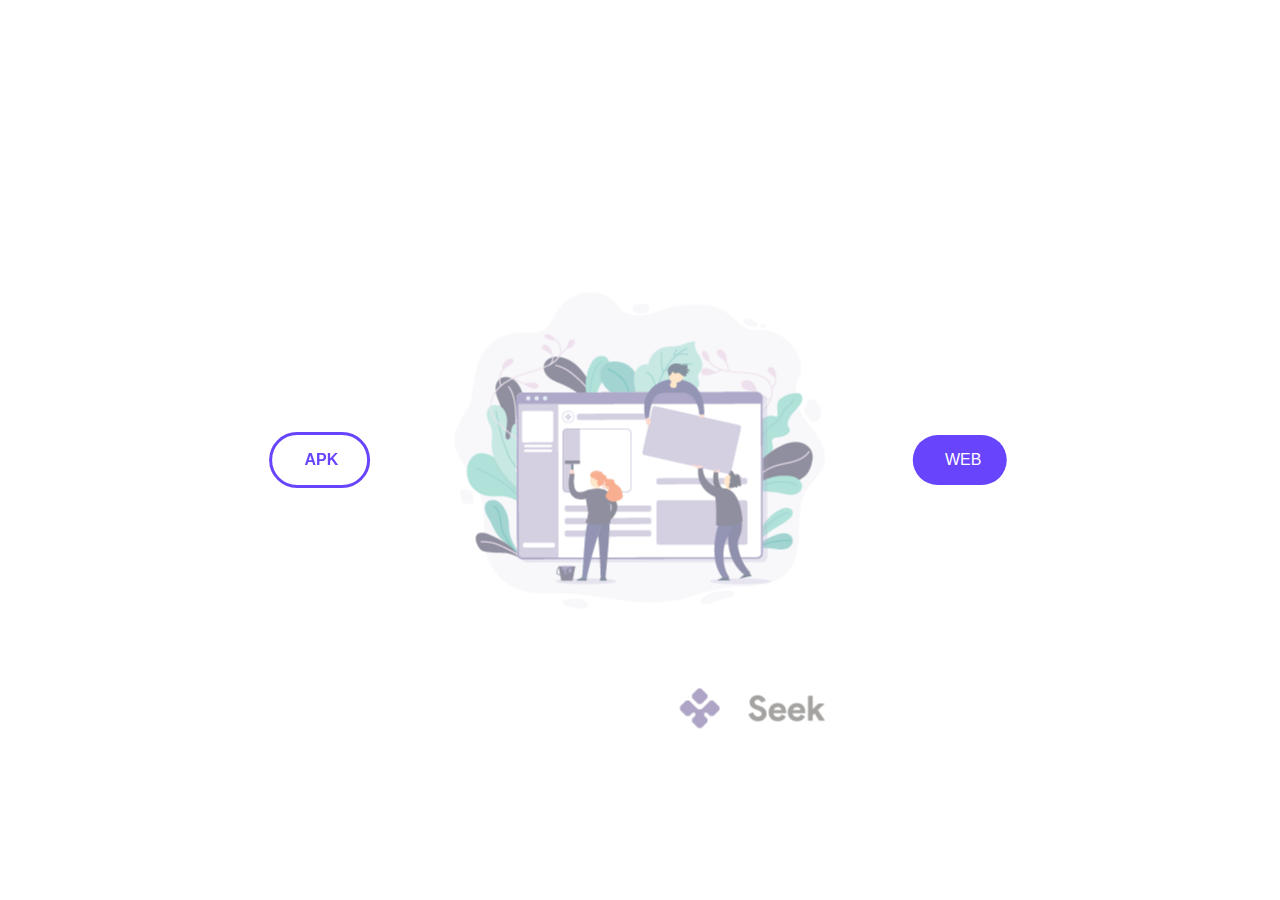
<file: index.html>
<!DOCTYPE html>
<html lang="en" dir="ltr">
  <head>
    <meta charset="utf-8">
    <link rel="stylesheet" href="style.css">
    <title></title>
  </head>
  <body>

    <div>
      <img src="fondo.png" style="opacity:0.5;" class="centered" alt="">
    </div>

    <div class="split left">
  <div class="centered">

      <a href="https://drive.google.com/open?id=1xZg6_yzIoRc9CTFl6fniwkytH8klNDOn">
        <div class="logIn" type="button" name="button">APK</div>
        </a>
  </div>
</div>

<div class="split right">
  <div class="centered">

    <a href="https://seekg5.github.io/seek/seek/index.html">
      <div class="signIn" type="button" name="button">WEB</div>
    </a>
  </div>
</div>

  </body>
</html>
</file>
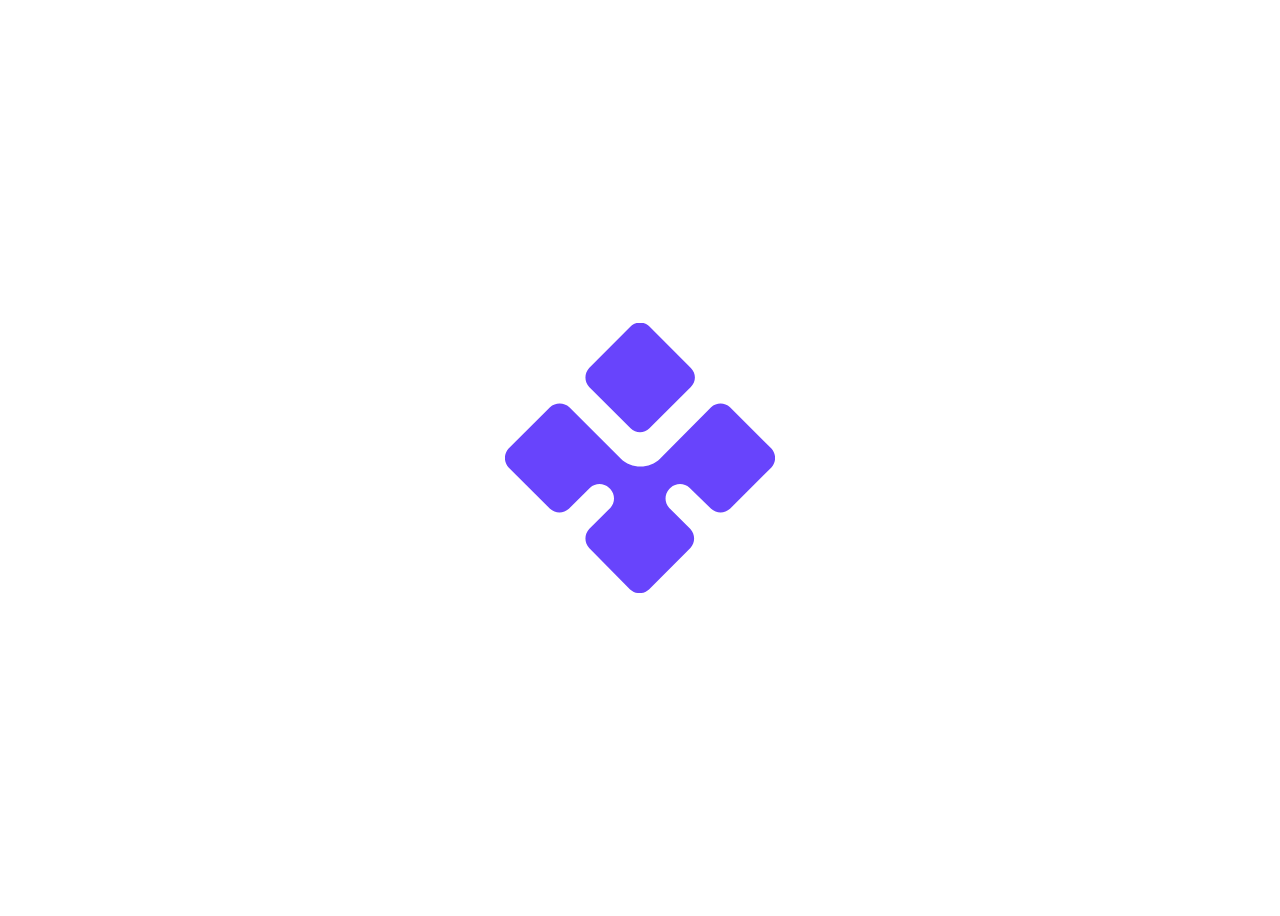
<file: seek/index.html>
<!DOCTYPE html>
<html lang="en" dir="ltr">
<head>
  <meta charset="utf-8">
  <meta name="viewport" content="width=device-width, initial-scale=1.0">
  <meta http-equiv="refresh" content="5;login.html">
  <link rel="stylesheet" href="style/loading.css">
  <title>Seek</title>
</head>

<body scroll="no" style="overflow: hidden">
  <div class="loading">
    <img class="logo" src="img/logo.svg">
  </div>

  </body>
</html>
</file>
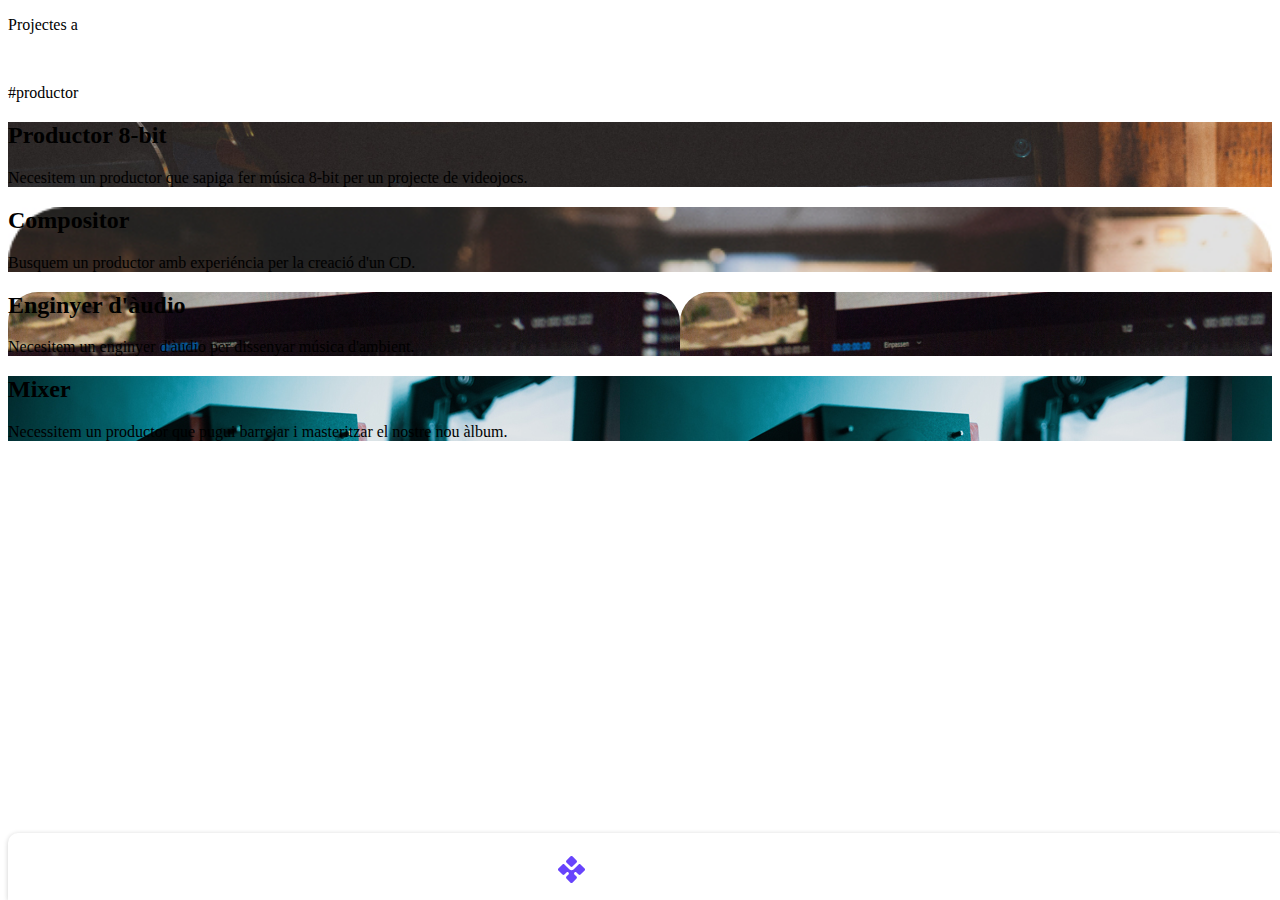
<file: seek/home.html>
<!DOCTYPE html>
<html lang="en" dir="ltr">

<head>
  <meta charset="utf-8">
  <link rel="stylesheet" href="https://use.fontawesome.com/releases/v5.8.1/css/all.css" integrity="sha384-50oBUHEmvpQ+1lW4y57PTFmhCaXp0ML5d60M1M7uH2+nqUivzIebhndOJK28anvf" crossorigin="anonymous">
  <meta name="viewport" content="width=device-width, initial-scale=1.0">
  <script type="text/javascript" src="js/jquery-3.4.1.js"></script>
  <link rel="stylesheet" href="style/loading.css">
  <link rel="stylesheet" href="style/style.css">
  <link rel="stylesheet" href="style/tab.css">
  <title>Seek</title>
</head>

<body>

  <div id="displaytag">
    <p>Projectes a</p><br>
    <p id="tag">#productor</p>
  </div>

<!-- CUERPO DE LA PAGINA ( CARTAS ) -->

  <div class="mainCards ">
      <div style="background-image: url(img/home/1.jpg); background-size: cover;" class="card">
        <h2> Productor 8-bit</h2>
        <p>
          Necesitem un productor que sapiga fer música 8-bit per un projecte de videojocs.

        </p>
      </div>
      <div style="background-image: url(img/home/2.jpg); background-size: cover;" class="card">
        <h2>Compositor</h2>
        <p>Busquem un productor amb experiéncia per la creació d'un CD.</p>

      </div>

      <div style="background-image: url(img/home/3.jpg);" class="card">
        <h2> Enginyer d'àudio</h2>
        <p>
          Necesitem un enginyer d'àudio per dissenyar música d'ambient.
        </p>
      </div>

      <div style="background-image: url(img/home/4.jpg);" class="card">
        <h2>Mixer</h2>
        <p>
          Necessitem un productor que pugui barrejar i masteritzar el nostre nou àlbum.


        </p>
      </div>

  </div>

 <div id="navegador">
    <ul>
      <li>
        <a href="home.html">
          <img style="width: 1.7em;" src="img/logo.svg">
        </a>
      </li>

      <li>
        <a href="search.html">
            <i class="fas fa-search icon"></i>
        </a>
      </li>

      <li>
        <a href="newproject.html">
          <i class="fas fa-plus-circle plus"></i>
        </a>

        <li>
          <a href="msn.html">
            <i class="fas fa-star icon"></i>
          </a>
      </li>

      <li>
        <a href="profile.html">
          <i class="fas fa-user-circle icon"></i>
        </a>
      </li>
    </ul>

  </div>


<script type="text/javascript">

$( ".card" ).click(function() {
  $(this).toggleClass("open");
    });

</script>

</body>

</html>
</file>
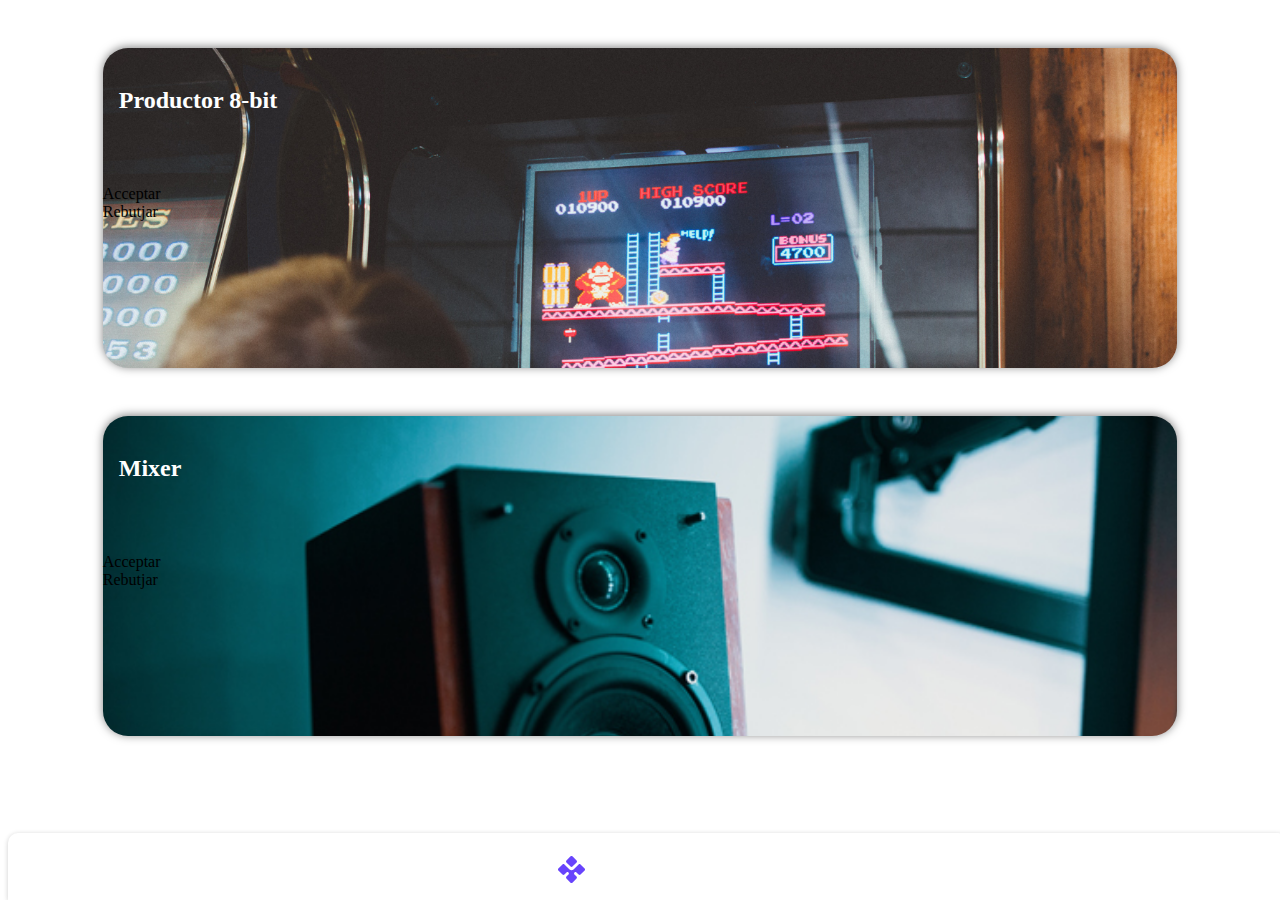
<file: seek/msn.html>
<!DOCTYPE html>
<html lang="en" dir="ltr">

<head>
  <meta charset="utf-8">
  <link rel="stylesheet" href="https://use.fontawesome.com/releases/v5.8.1/css/all.css" integrity="sha384-50oBUHEmvpQ+1lW4y57PTFmhCaXp0ML5d60M1M7uH2+nqUivzIebhndOJK28anvf" crossorigin="anonymous">
  <meta name="viewport" content="width=device-width, initial-scale=1.0">
  <script type="text/javascript" src="js/jquery-3.4.1.js"></script>
  <link rel="stylesheet" href="style/loading.css">
  <link rel="stylesheet" href="style/style.css">
  <link rel="stylesheet" href="style/msn.css">
  <link rel="stylesheet" href="style/tab.css">
  <title>Seek</title>
</head>

<body>


  <!-- CUERPO DE LA PAGINA ( MENSAJES ) -->

  <div class="mainCards ">

    <div style="background-image: url(img/home/1.jpg); background-size: cover;" class="card">
      <h2> Productor 8-bit</h2>
      <p>Necesitem un productor que sápiga fer música 8-bit.</p>

        <a class="aceptar">
          <div class="logIn" type="button" name="button">Acceptar</div>
        </a>

        <a class="rechazar">
          <div class="signIn" type="button" name="button">Rebutjar</div>
        </a>



    </div>

    <div style="background-image: url(img/home/4.jpg); background-size: cover;" class="card">
      <h2>Mixer</h2>
      <p>Necessitem un productor que pugui barrejar i masteritzar el nostre nou àlbum.</p>

      <div class="botones">
        <a class="aceptar">
          <div class="logIn" type="button" name="button">Acceptar</div>
        </a>


        <a class="rechazar">
          <div class="signIn" type="button" name="button">Rebutjar</div>
        </a>

      </div>

    </div>

  </div>


  <div id="navegador">
    <ul>
      <li>
        <a href="home.html">
          <img style="width: 1.7em;" src="img/logo.svg">
        </a>
      </li>

      <li>
        <a href="search.html">
          <i class="fas fa-search icon"></i>
        </a>
      </li>

      <li>
        <a href="newproject.html">
          <i class="fas fa-plus-circle plus"></i>
        </a>

      <li>
        <a href="msn.html">
          <i class="fas fa-star icon"></i>
        </a>
      </li>

      <li>
        <a href="profile.html">
          <i class="fas fa-user-circle icon"></i>
        </a>
      </li>
    </ul>

  </div>

  <script type="text/javascript">

  $( ".rechazar" ).click(function() {
    $(".card", this).fadeOut();
});

  </script>

</body>

</html>
</file>
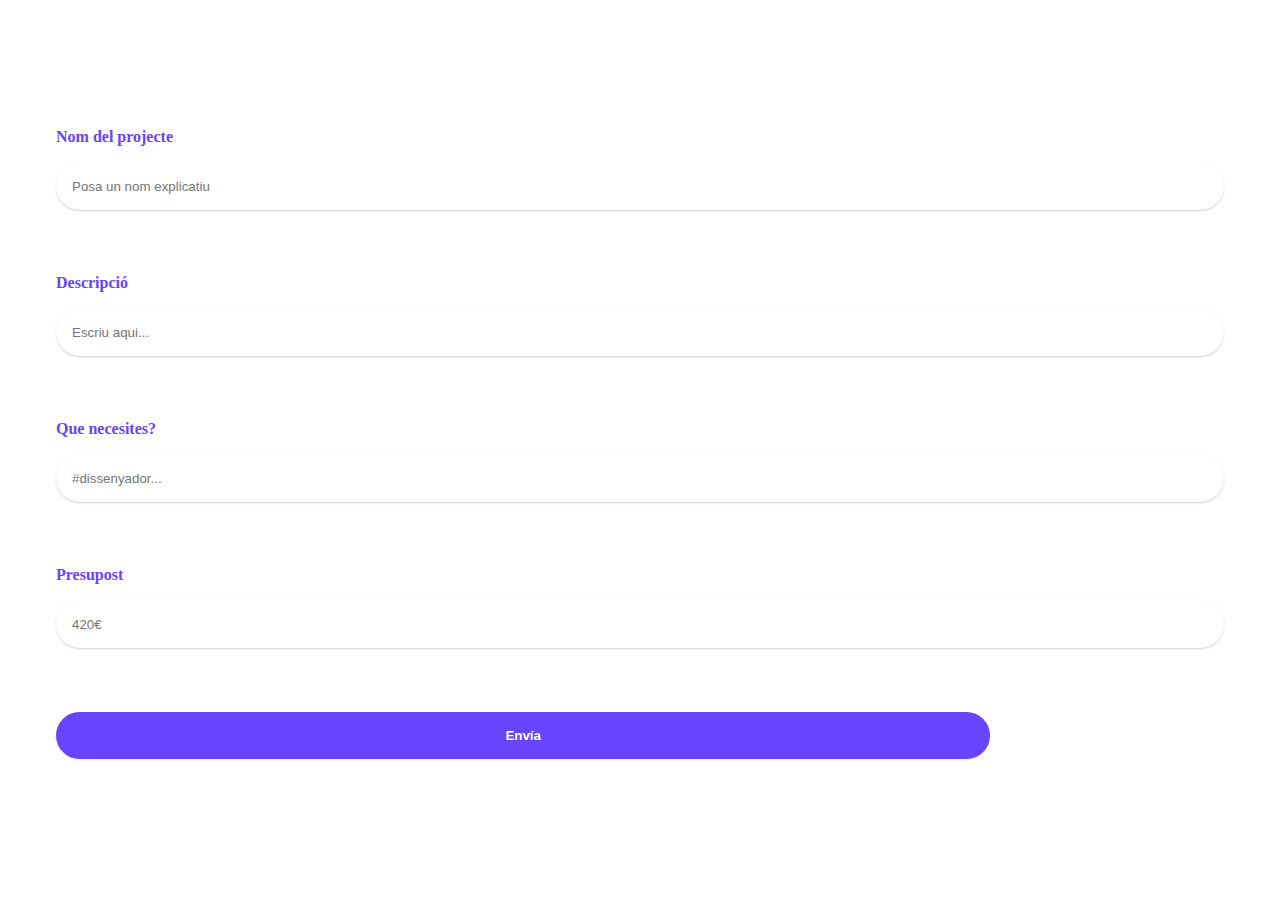
<file: seek/newproject.html>
<!DOCTYPE html>
<html lang="en" dir="ltr">

<head>
  <meta charset="utf-8">
  <link rel="stylesheet" href="https://use.fontawesome.com/releases/v5.8.1/css/all.css" integrity="sha384-50oBUHEmvpQ+1lW4y57PTFmhCaXp0ML5d60M1M7uH2+nqUivzIebhndOJK28anvf" crossorigin="anonymous">
  <meta name="viewport" content="width=device-width, initial-scale=1.0">
  <script type="text/javascript" src="js/jquery-3.4.1.js"></script>
  <link rel="stylesheet" href="style/newproject.css">
  <link rel="stylesheet" href="style/style.css">

  <link rel="stylesheet" href="style/tab.css">
  <title>Seek</title>
</head>

  <body>
    <div class="newproject">

    <a href="home.html">  <i id="arrow" style="color: #6844fc;" class="arrow fas fa-chevron-left"></i></a>

      <div class="centrat">
        <form>
          <h3>Nom del projecte</h3>
          <input type="text" placeholder="Posa un nom explicatiu">

          <h3>Descripció</h3>

          <input type="text" placeholder="Escriu aqui...">

          <h3>Que necesites?</h3>

          <input type="text" placeholder="#dissenyador...">

          <h3>Presupost</h3>

          <input type="text" placeholder="420€">

          <a href="pagar.html">
            <input class="send" type="button" value="Envía">
          </a>


        </form>
      </div>
    </div>



  </body>
</html>
</file>
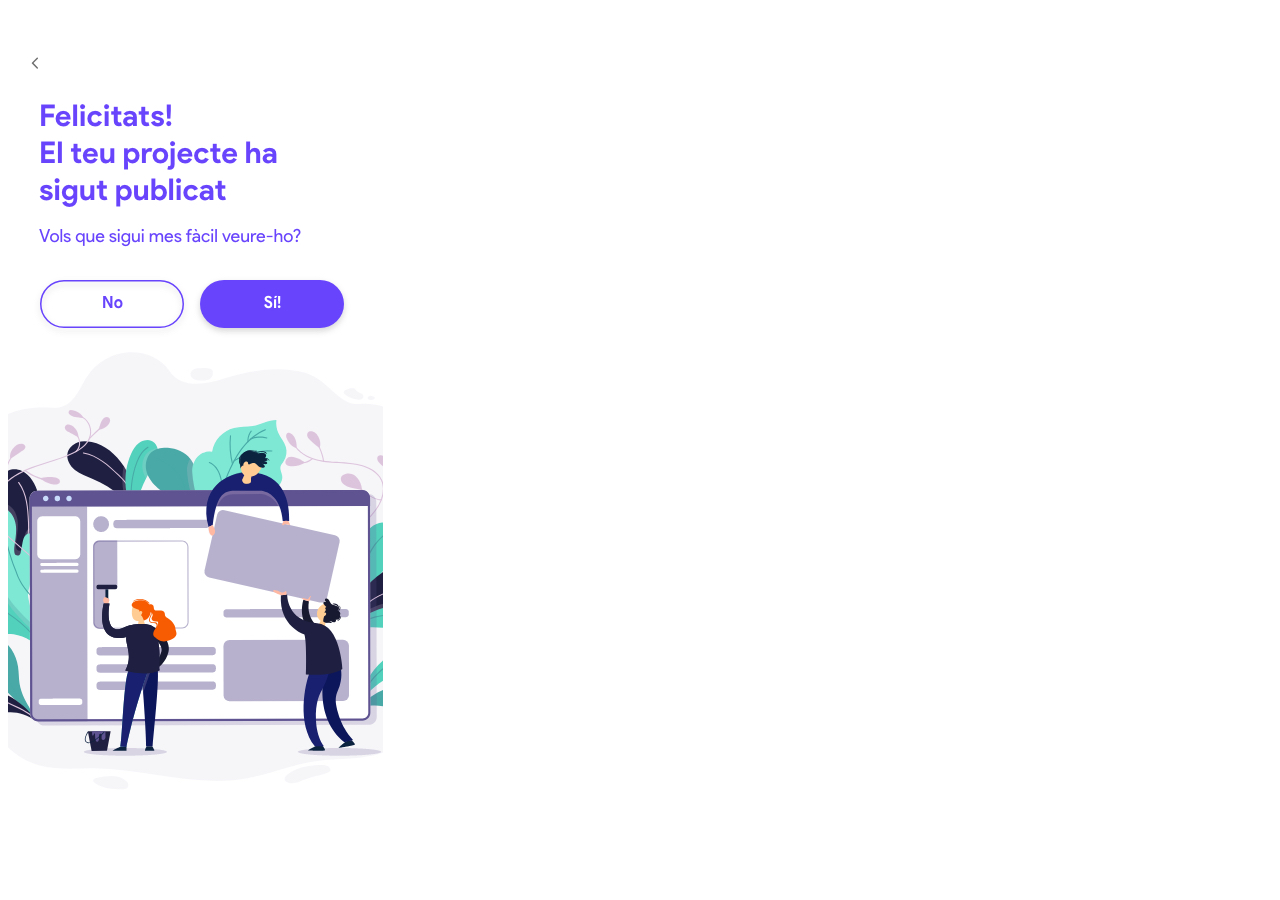
<file: seek/pagar.html>
<!DOCTYPE html>
<html lang="en" dir="ltr">
  <head>
    <meta charset="utf-8">
    <link rel="stylesheet" href="style/style.css">
    <title></title>
  </head>

  <body style="background-color:white;">
    <a href="home.html"><img class="pagar" src="img/pagar.jpg" alt=""></a>
  </body>
</html>
</file>
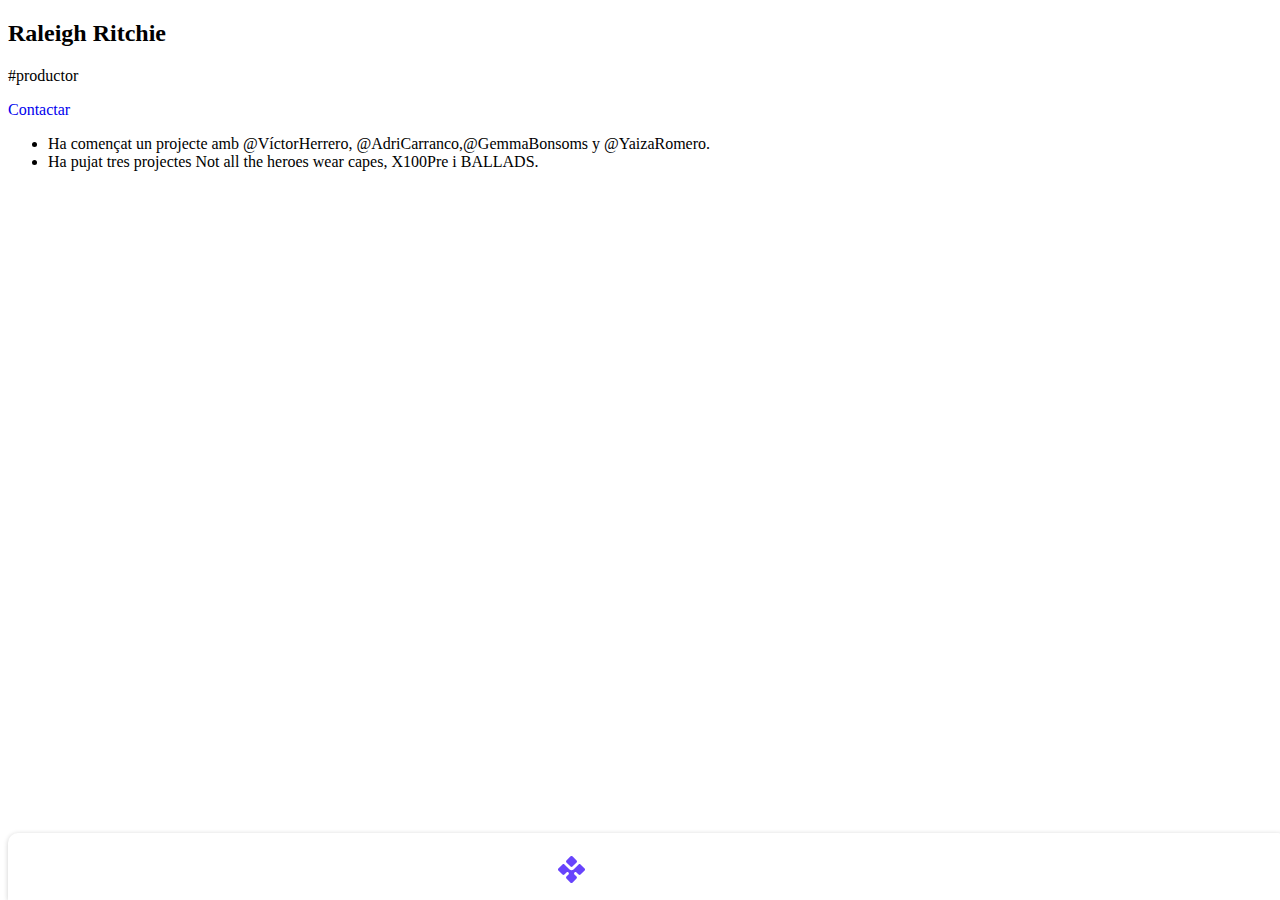
<file: seek/profile.html>
<!DOCTYPE html>
<html lang="en" dir="ltr">

<head>
  <meta charset="utf-8">
  <link rel="stylesheet" href="https://use.fontawesome.com/releases/v5.8.1/css/all.css" integrity="sha384-50oBUHEmvpQ+1lW4y57PTFmhCaXp0ML5d60M1M7uH2+nqUivzIebhndOJK28anvf" crossorigin="anonymous">
  <meta name="viewport" content="width=device-width, initial-scale=1.0">
  <script type="text/javascript" src="js/jquery-3.4.1.js"></script>
  <link rel="stylesheet" href="style/loading.css">
  <link rel="stylesheet" href="style/style.css">
  <link rel="stylesheet" href="style/tab.css">
  <title>Seek</title>
</head>

<body>

<!--IMAGEN-->

<div class="profile"></div>

<!-- CUERPO DE LA PAGINA  -->

  <div class="mainProfile">

    <div class="presentacion">
      <h2>Raleigh Ritchie</h2>
      <p class="work">#productor</p>
    </div>

    <div class="contacto">
      <div class="chat">
        <a href="chat.html" style="text-decoration: none" class="contact" role="button">Contactar</a>
        <a href="chat.html" class="portfolio" role="button"></a>
      </div>
    </div>

    <div class="timeline">
       <ul>
         <li>
           <div class="content">
             Ha començat un projecte amb <span class="hastag">@VíctorHerrero</span>, <span class="hastag">@AdriCarranco</span>,<span class="hastag">@GemmaBonsoms</span> y <span class="hastag">@YaizaRomero</span>.
           </div>
          </li>
          <li>
            <div class="content">
              Ha pujat tres projectes <span class="hastag">Not all the heroes wear capes</span>, <span class="hastag">X100Pre</span> i <span class="hastag">BALLADS</span>.
            </div>

           </li>
       </ul>


     </div>


  </div>

  <div id="navegador">
     <ul>
       <li>
         <a href="home.html">
           <img style="width: 1.7em;" src="img/logo.svg">
         </a>
       </li>

       <li>
         <a href="search.html">
             <i class="fas fa-search icon"></i>
         </a>
       </li>

       <li>
         <a href="newproject.html">
           <i class="fas fa-plus-circle plus"></i>
         </a>

         <li>
           <a href="msn.html">
             <i class="fas fa-star icon"></i>
           </a>
       </li>

       <li>
         <a href="#">
           <i class="fas fa-user-circle icon"></i>
         </a>
       </li>
     </ul>

   </div>

</body>

</html>
</file>
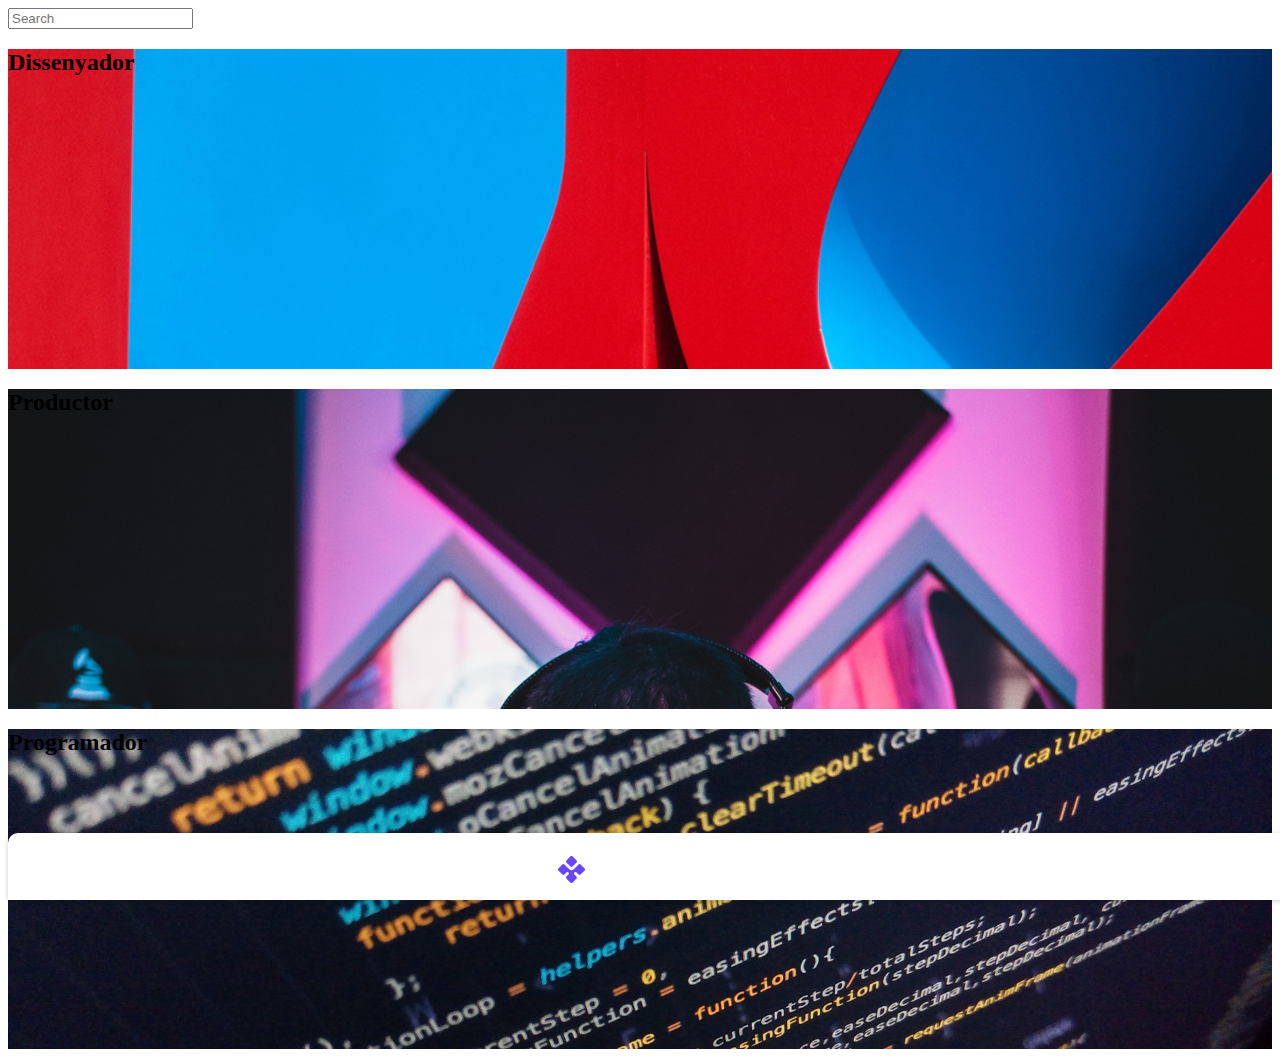
<file: seek/search.html>
<!DOCTYPE html>
<html lang="en" dir="ltr">

<head>
  <meta charset="utf-8">
  <link rel="stylesheet" href="https://use.fontawesome.com/releases/v5.8.1/css/all.css" integrity="sha384-50oBUHEmvpQ+1lW4y57PTFmhCaXp0ML5d60M1M7uH2+nqUivzIebhndOJK28anvf" crossorigin="anonymous">
  <meta name="viewport" content="width=device-width, initial-scale=1.0">
  <script type="text/javascript" src="js/jquery-3.4.1.js"></script>
  <link rel="stylesheet" href="style/loading.css">
  <link rel="stylesheet" href="style/style.css">
  <link rel="stylesheet" href="style/tab.css">
  <title>Seek</title>
</head>

<body>

  <div class="wrapper">
    <div class="container">
      <input type="text" class="input" placeholder="Search">
      <i class="fa fa-search" aria-hidden="true"></i>
    </div>
  </div>

  <script type="text/javascript">
    $(document).ready(function() {

      $(".fa-search").click(function() {
        $(".container, .input").toggleClass("active");
        $("input[type='text']").focus();
      });

    });
  </script>

  <!-- CUERPO DE LA PAGINA ( CARTAS ) -->

  <div class="mainCards">
    <div style="height: 20rem; background-image: url(img/search/1.jpg); background-size: cover;" class="card">
      <h2>Dissenyador</h2>
    </div>

    <div style="height: 20rem; background-image: url(img/search/2.jpg); background-size: cover;" class="card">
      <h2>Productor</h2>
    </div>

    <div style="height: 20rem; background-image: url(img/search/3.jpg); background-size: cover;" class="card">
        <h2>Programador</h2>
    </div>
  </div>

  <div id="navegador">
    <ul>
      <li>
        <a href="home.html">
          <img style="width: 1.7em;" src="img/logo.svg">
        </a>
      </li>

      <li>
        <a href="search.html">
          <i class="fas fa-search icon"></i>
        </a>
      </li>

      <li>
        <a href="newproject.html">
          <i class="fas fa-plus-circle plus"></i>
        </a>

      <li>
        <a href="msn.html">
          <i class="fas fa-star icon"></i>
        </a>
      </li>

      <li>
        <a href="profile.html">
          <i class="fas fa-user-circle icon"></i>
        </a>
      </li>
    </ul>

  </div>


</body>

</html>
</file>
<file: style.css>
body{
  width: 100%;
  height: 100%;
  font-family: sans-serif;
}
.split {
  height: 100%;
  width: 50%;
  position: fixed;
  z-index: 1;
  top: 0;
  overflow-x: hidden;
  padding-top: 20px;
}

.left {
  left: 0;

}

.right {
  right: 0;

}

.centered {
  position: absolute;
  top: 50%;
  left: 50%;
  transform: translate(-50%, -50%);
  text-align: center;
}

.centered img {
  width: 150px;
  border-radius: 50%;
}

.signIn {
    border-radius: 50px;
    background-color: #6844fc;
    color: white;
    padding: 1rem 2rem;
    border: none;
    width: 30%;
    margin: 1rem auto;
    text-decoration: none;

  }

  a{
    text-decoration: none;
  }

  .logIn {
   background-color: rgba(0, 0, 0, 0);
   border-radius: 50px;
   border: 3px solid #6844fc;
   padding: 1rem 2rem;
   color: #6844fc;
   font-weight: bold;
   width: 30%;
   margin: 1rem auto;
 }
</file>
<file: seek/style/loading.css>
.loading{
  width: 100%;
  height: 100vh;
  position: relative;
}

.logo{
  position: absolute;
  top: 50%;
  left: 50%;
  transform: translate(-50%,-50%);
  width: 30vh;
  height: 30vh;
  animation: loader 2.5s infinite;
}

@keyframes loader {
  from { width: 10em;}
    50% { width:15em;}
    to { width: 10em; }

}
</file>
<file: seek/style/style.css>
/* 1rem=16px */
@media (min-width: 1281px) {
  body {
    margin: 0 0 2rem 0;
    padding: 0;
    background-color: white;
    font-family: 'Open Sans', 'Helvetica', sans-serif;
    text-align: center;
  }

  .pagar{
    height: 100vh;
    background-position: center;
    background-repeat: no-repeat;
    background-size: cover;
  }

  /*TIPOS DE PROYECTOS */
  #displaytag {
    margin: 5rem;
    line-height: 0.2rem;
  }

  displaytag p {
    display: inline-block;
    font-weight: lighter;
    font-size: 1rem;
    line-height: 0.2rem;
  }

  #tag {
    font-size: 1.3rem;
    font-weight: bold;
    margin: 0;
    color: #6844fc;
  }

  /*Cartas*/
  .mainCards {
    width: 60%;
    height: 100%;
    margin: 0 auto;
    padding: 0;
  }

  .card {
    width: 100%;
    height: 4rem;
    margin: 3rem 0;
    border-radius: 50px;
    box-shadow: 0px -1px 10px rgba(76, 72, 70, 0.5);
    color: white;
    background-color: #6844fc;
  }


  .card h2 {
    text-align: left;
    font-size: 1rem;
    font-weight: bold;
    position: relative;
    top: 20px;
    line-height: 2rem;
    padding: 2rem;
  }

  .card p {
    text-align: left;
    font-size: 1rem;
    padding: 25px 20px 0 15px;

  }

  .open {
    width: 100%;
    height: 10rem;
    box-shadow: 0 1px 2px rgba(76, 72, 70, 0.05)
    transition: 300ms;
  }



  /* SEARCH BAR */
  .wrapper {
    top: 8%;
    margin: 2rem 2rem;
  }

  /* PROFILE */
  .profile {
    width: 6rem;
    height: 6rem;
    border-radius: 50%;
    background-image: url(../img/profile.jpg);
    margin: 15% auto;
    left: 50%;
    right: 50%;
    background-position: center center;
    background-repeat: no-repeat;
    background-size: cover;
    display: block;
  }

  .mainProfile {
    width: 90%;
    height: 100%;
    margin: 0 auto;
    padding: 0;
  }

  .presentacion h2 {
    font-size: 1.1rem;
    font-weight: bold;
    position: relative;
    line-height: 0.5rem;
  }

  .presentacion p {
    color: #6844fc;
    font-weight: bold;
  }

  .contacto {
    margin-top: 10%;
  }

  .contacto .chat {
    border-radius: 25px;
    color: #6844fc;
    text-align: center;
    text-decoration: none;
    cursor: pointer;
    font-size: 0.5rem;
  }

  .contacto .chat .portfolio {
    padding: 0.3rem 3rem;
    background-image: url(../img/logo.svg);
    background-repeat: no-repeat;
    background-position: center;
  }

  .contacto .chat .contact {
    border-radius: 25px;
    background-color: #6844fc;
    color: white;
    font-size: 0.8rem;
    font-weight: bold;
    padding: 0.8rem 3rem;
    box-shadow: 0 1px 2px rgba(76, 72, 70, 0.1)
    border: none;
    display: inline;
  }

  /*TIMELINE */
  .timeline {
    position: relative;
    margin: 50px auto;
    width: 100%;
    padding: 3rem 0;
  }

  /* LINEA DE TIMELINE */
  .timeline:before {
    content: '';
    position: absolute;
    left: 3%;
    width: 2px;
    height: 100%;
    background: #c5c5c5;
  }

  .timeline ul {
    margin: 0;
    padding: 0;
  }

  .timeline ul li {
    line-height: normal;
    position: relative;
    width: 100%;
    padding: 1.5rem 1rem 1rem 1.5rem;
    text-align: left;
    font-size: 0.70rem;
    box-sizing: border-box;
    list-style-type: none;
  }

  .content {
    padding-bottom: 20px;
    color: #4c4846;
  }

  .timeline ul li:before {
    content: '';
    position: absolute;
    left: 3%;
    top: 30%;
    width: 0.3rem;
    height: 0.3rem;
    border-radius: 50px;
    background-color: #6844fc;
    box-shadow: 0 0 0 2px rgb(89, 0, 152, 0.4);
  }

/* PROYECTO CREAR */
  .newproject {
    margin: 0 auto;
    width: 50%;
    height: 100%;
    margin-left: auto;
    box-sizing: border-box;
    padding: 2.5rem 3rem 2.5rem 3rem;
    color: #6844fc;
  }

  .container {
    width: 0px;
    height: 50px;
    background: white;
    text-align: center;
    line-height: 45px;
    padding-right: 50px;
    transition: all 0.5s ease;
    border-radius: 25px;
    position: relative;
    box-shadow: 0 1px 2px rgba(76, 72, 70, 0.1)
  }

  .input {
    border: 0px;
    border-bottom: 2px solid #fff;
    background: transparent;
    width: 0%;
    padding: 5px 0;
    outline: none;
    color: grey;
    font-weight: bold;
    transition: all 300ms;
  }

  .container .fa {
    color: #6844fc;
    position: absolute;
    right: 15px;
    top: 15px;
    font-size: 22px;
    cursor: pointer;
  }

  .container.active {
    width: 85%;
    padding-left: 0.5rem;
    transition: all 300ms ease;
  }

  .input.active {
    width: 98%;
    padding-left: 5px;
    transition: all 0.5s 0.5s ease;
  }

  input::placeholder {
    color: grey;
  }

  /* LOG IN */
  slider {
    display: block;
    width: 100%;
    height: 100%;
    overflow: hidden;
    position: absolute;
  }

  slider>* {
    position: absolute;
    display: block;
    width: 100%;
    height: 100%;
    background-color: #f1f1f1;
    animation: slide 12s infinite;
    overflow: hidden;
  }

  slide:nth-child(1) {
    left: 0%;
    animation-delay: -1s;
    background-image: url(../img/login/1.jpg);
    filter: opacity(0.65);
    background-size: cover;
    background-position: center;
  }

  slide:nth-child(2) {
    left: 100%;
    animation-delay: 2s;
    background-image: url(../img/login/2.jpg);
    filter: opacity(0.65);
    background-size: cover;
    background-position: center;
  }

  slide:nth-child(3) {
    left: 100%;
    animation-delay: 5s;
    background-image: url(../img/login/3.jpg);
    filter: opacity(0.65);
    background-size: cover;
    background-position: center;
  }

  slide:nth-child(4) {
    left: 100%;
    animation-delay: 8s;
    background-image: url(../img/login/4.jpg);
    filter: opacity(0.65);
    background-size: cover;
    background-position: center;
  }

  @keyframes slide {
    0% {
      left: 100%;
      width: 100%;
      opacity: 1;
    }

    5% {
      left: 0%;
    }

    25% {
      left: 0%;
    }

    30% {
      left: -100%;
      width: 100%;
      opacity: 1;
    }

    30.0001% {
      left: -100%;
      width: 0%;
      opacity: 0;
    }

    100% {
      left: 100%;
      width: 100%;
      opacity: 0;
    }
  }

  .buttons {
    width: 50%;
    position: absolute;
    bottom: 0;
    left: 50%;
    right: 50%;
    transform: translate(-50%, -50%);
  }

  .buttons div {
    border-radius: 25px;
    color: white;
    padding: 15px 10px;
    text-align: center;
    text-decoration: none;
    display: inline-block;
    cursor: pointer;
    font-size: 1rem;
    margin: 1rem;

  }

  .logIn {
    background-color: rgba(0, 0, 0, 0);
    border-radius: 50px;
    border: 3px solid white;
    padding: 1rem 2rem;
    color: white;
    width: 30%;
    margin: 1rem auto;
  }

  .signIn {
    border-radius: 50px;
    background-color: #6844fc;
    color: white;
    padding: 1rem 2rem;
    box-shadow: 0 1px 2px rgba(76, 72, 70, 0.1)
    border: none;
    width: 30%;
    margin: 1rem auto;

  }
}

  @media (min-width: 320px) and (max-width: 1248px) {
    body, html {
      margin: 0 0 2rem 0;
      padding: 0;
      background: #FFF;
      font-family: 'Open Sans', 'Helvetica', sans-serif;
      text-align: center;
    }

    /*TIPOS DE PROYECTOS */
    #displaytag {
      margin: 5rem;
      line-height: 0.2rem;
    }

    displaytag p {
      display: inline-block;
      font-weight: lighter;
      font-size: 1rem;
      line-height: 0.2rem;
    }

    #tag {
      font-size: 1.3rem;
      font-weight: bold;
      margin: 0;
      color: #6844fc;
    }

    /*Cartas*/
    .mainCards {
      width: 90%;
      height: 100%;
      margin: 0 auto;
      padding: 0;
    }

    .card {
      width: 100%;
      height: 4em;
      margin: 3rem 0;
      border-radius: 25px;
      background-color: #6844fc;
      box-shadow: 0 1px 2px rgba(76, 72, 70, 0.1)
    }

    .card h2 {
      color: white;
      text-align: left;
      font-size: 1.25rem;
      font-weight: bold;
      position: relative;
      top: 20px;
      line-height: 2rem;
      padding: 0 0 0 15px;
    }

    .card p {
      color: white;
      text-align: left;
      font-size: 0.8rem;
      padding: 25px 20px 0 15px;
    }

    .open {
      width: 100%;
      height: 10rem;
      box-shadow: 0 1px 2px rgba(76, 72, 70, 0.1)
      transition: 100ms;
    }

    /* SEARCH BAR */
    .wrapper {
      top: 8%;
      margin: 2rem 2rem;
    }

    /* PROFILE */
    .profile {
      width: 6rem;
      height: 6rem;
      border-radius: 50%;
      background-image: url(../img/profile.jpg);
      margin: 15% auto;
      left: 50%;
      right: 50%;
      background-position: center center;
      background-repeat: no-repeat;
      background-size: cover;
      display: block;
    }

    .mainProfile {
      width: 90%;
      height: 100%;
      margin: 0 auto;
      padding: 0;
    }

    .presentacion h2 {
      font-size: 1rem;
      color: #4c4846;
      font-weight: bold;
      position: relative;

    }

    .presentacion p {
      color: #6844fc;
      font-size: 0.8rem;
    }

    .contacto {
      margin-top: 15%;
    }

    .contacto .chat  {
      border-radius: 25px;
      color: #6844fc;
      text-align: center;
      text-decoration: none;
      cursor: pointer;
      font-size: 0.5rem;
    }

    .contacto .chat .portfolio {
      border-radius: 25px;
      padding: 0.3rem 3rem;
      background-image: url(../img/logo.svg);
      background-repeat: no-repeat;
      background-position: center;
    }

    .contacto .chat .contact {
      border-radius: 50px;
      background-color: #6844fc;
      color: white;
      font-size: 0.8rem;
      font-weight: bold;
      padding: 0.8rem 3rem;
      box-shadow: 0px 5px 10px rgba(76, 72, 70, 0.2)
      border: none;
      display: inline;
    }

    /*TIMELINE */
    .timeline {
      position: relative;
      margin: 40px auto;
      width: 100%;
      padding: 3rem 0;
    }

    /* LINEA DE TIMELINE */
    .timeline:before {
      content: '';
      position: absolute;
      left: 5%;
      width: 1px;
      height: 95%;
      background: #c5c5c5;
    }

    .hastag{
      color: #6844fc;
    }

    .timeline ul {
      margin: 0;
      padding: 0;
    }

    .timeline ul li {
      line-height: normal;
      position: relative;
      width: 100%;
      padding: 1.5rem 1rem 1rem 1.5rem;
      text-align: left;
      font-size: 0.70rem;
      box-sizing: border-box;
      list-style-type: none;
    }

    .content {
      padding: 1rem;
    }

    .timeline ul li:before {
      content: '';
      position: absolute;
      left: 4.5%;
      top: 40%;
      width: 0.3rem;
      height: 0.3rem;
      border-radius: 50px;
      background-color: #6844fc;
      box-shadow: 0 0 0 2px rgb(89, 0, 152, 0.4);
    }

    .container {
      width: 0px;
      height: 50px;
      background: white;
      text-align: center;
      line-height: 45px;
      padding-right: 50px;
      transition: all 0.5s ease;
      border-radius: 25px;
      position: relative;
      box-shadow: 0 1px 2px rgba(76, 72, 70, 0.1)
    }

    .input {
      border: 0px;
      border-bottom: 2px solid #fff;
      background: transparent;
      width: 0%;
      padding: 5px 0;
      outline: none;
      color: grey;
      font-weight: bold;
      transition: all 300ms;
    }

    .container .fa {
      color: #6844fc;
      position: absolute;
      right: 15px;
      top: 15px;
      font-size: 22px;
      cursor: pointer;
    }

    .container.active {
      width: 85%;
      padding-left: 0.5rem;
      transition: all 300ms ease;
    }

    .input.active {
      width: 98%;
      padding-left: 5px;
      transition: all 0.5s 0.5s ease;
    }

    input::placeholder {
      color: grey;
    }

    /* LOG IN */
    slider {
      display: block;
      width: 100%;
      height: 100%;
      overflow: hidden;
      position: absolute;
    }

    slider>* {
      position: absolute;
      display: block;
      width: 100%;
      height: 100%;
      background-color: #f1f1f1;
      animation: slide 12s infinite;
      overflow: hidden;
    }

    slide:nth-child(1) {
      left: 0%;
      animation-delay: -1s;
      background-image: url(../img/login/1.jpg);
      background-size: cover;
      background-position: center;
    }

    slide:nth-child(2) {
      left: 100%;
      animation-delay: 2s;
      background-image: url(../img/login/2.jpg);
      background-size: cover;
      background-position: center;
    }

    slide:nth-child(3) {
      left: 100%;
      animation-delay: 5s;
      background-image: url(../img/login/3.jpg);
      background-size: cover;
      background-position: center;
    }

    slide:nth-child(4) {
      left: 100%;
      animation-delay: 8s;
      background-image: url(../img/login/4.jpg);
      background-size: cover;
      background-position: center;
    }

    @keyframes slide {
      0% {
        left: 100%;
        width: 100%;
        opacity: 1;
      }

      5% {
        left: 0%;
      }

      25% {
        left: 0%;
      }

      30% {
        left: -100%;
        width: 100%;
        opacity: 1;
      }

      30.0001% {
        left: -100%;
        width: 0%;
        opacity: 0;
      }

      100% {
        left: 100%;
        width: 100%;
        opacity: 0;
      }
    }

    .buttons {
      width: 70%;
      position: absolute;
      bottom: 0;
      left: 50%;
      right: 50%;
      transform: translate(-50%, -50%);
    }

    .buttons div {
      border-radius: 25px;
      color: white;
      padding: 15px 39px;
      text-align: center;
      text-decoration: none;
      display: inline-block;
      margin: 4px 0.8rem;
      cursor: pointer;
      font-size: 1rem;

    }

    .logIn {
      background-color: rgba(0, 0, 0, 0);
      border-radius: 50px;
      border: 3px solid white;
      padding: 1rem 2rem;
      color: white;
      width: 30%;
      margin: 1rem auto;
    }

    .signIn {
      border-radius: 50px;
      background-color: #6844fc;
      color: white;
      padding: 1rem 2rem;
      box-shadow: 0px 5px 20px rgba(76, 72, 70, 0.5);
      border: none;
      width: 30%;
      margin: 1rem auto;

    }

    .pagar{
      height: 100vh;
      background-position: center;
      background-repeat: no-repeat;
      background-size: cover;
    }
  }
</file>
<file: seek/style/tab.css>
#navegador {
  width: 100%;
  height: 4.2em;
  position: fixed;
  bottom: 0;
  background-color: #FFF;
  box-shadow: 0 1px 5px rgba(0, 0, 0, 0.2);
  border-radius: 10px 10px 0 0;
  text-align: center;
}

#navegador ul {
    display: inline;
    padding: 0;
}
#navegador li {
    display: inline-block;
    line-height: 5em;

}
#navegador li a {
    color: #FFF;
    padding: 0 1.1em;
    text-decoration: none;

}

.icon {
  font-size: 1.4em;
  color: #4c4846;
}

.plus{
  font-size: 1.8em;
  color: #6844fc;
}
</file>
<file: seek/style/msn.css>
.mainCards {
  width: 85%;
  height: 100%;
  margin: 0 auto;
  padding: 0;
}

.card {
  width: 100%;
  height: 20rem;
  background-color: #6844fc;
  margin: 3rem 0;
  border-radius: 25px;
  box-shadow: 0px -1px 10px rgba(0, 0, 0, 0.50);
}

.card h2 {
  text-align: left;
  font-size: 1.5rem;
  font-weight: bold;
  position: relative;
  top: 20px;
  line-height: 2rem;
  padding: 1rem;
  color: white;
}

.card p {
  visibility: hidden;
  text-align: left;
  font-size: 0.8rem;
  color: white;
  padding: 25px 0 0 15px;
}
</file>
<file: seek/style/newproject.css>
.newproject {
  margin: 0 auto;
  width: 100%;
  height: 100%;
  margin-left: auto;
  box-sizing: border-box;
  padding: 2.5rem 3rem 2.5rem 3rem;
  color: #6844fc;
}

.centrat{
  margin-top: 5rem;
}

.newproject h2 {
  font-size: 2.5rem;
  margin: 0 0 1rem 0;
  text-align: center;
}

.newproject h3 {
  text-align: left;
  font-size: 1rem;
}

.newproject input[type=text], input[type=password] {
  width: 100%;
  height: 2rem;
  line-height: 1rem;
  box-sizing: border-box;
  border-radius: 25px;
  padding: 1.5rem 1rem;
  outline: none;
  border: none;
  background-color: white;
  box-shadow: 0 1px 2px rgba(0, 0, 0, 0.2);
  margin-bottom: 3rem;
}

.newproject input[type=submit] {
  width: 65%;
  box-sizing: border-box;
  padding: 0.5rem 0;
  margin: 0.8rem 0 0.5rem 0;
  outline: none;
  border: none;
  background-color: #6844fc;
  border-radius: 2rem;
  font-size: 1.2rem;
  color: #FFF;
}

.arrow {
  font-size: 1.3rem;
  top: 3.3rem;
  left: 3rem;
  float: left;
  margin: 0 0 1rem;
}

.send {
  border-radius: 50px;
  background-color: #6844fc;
  color: white;
  padding: 1rem 2rem;
  box-shadow: 0 1px 2px rgba(0, 0, 0, 0.1);
  border: none;
  width: 80%;
  margin: 1rem auto;
  font-weight: bold;
}
</file>
